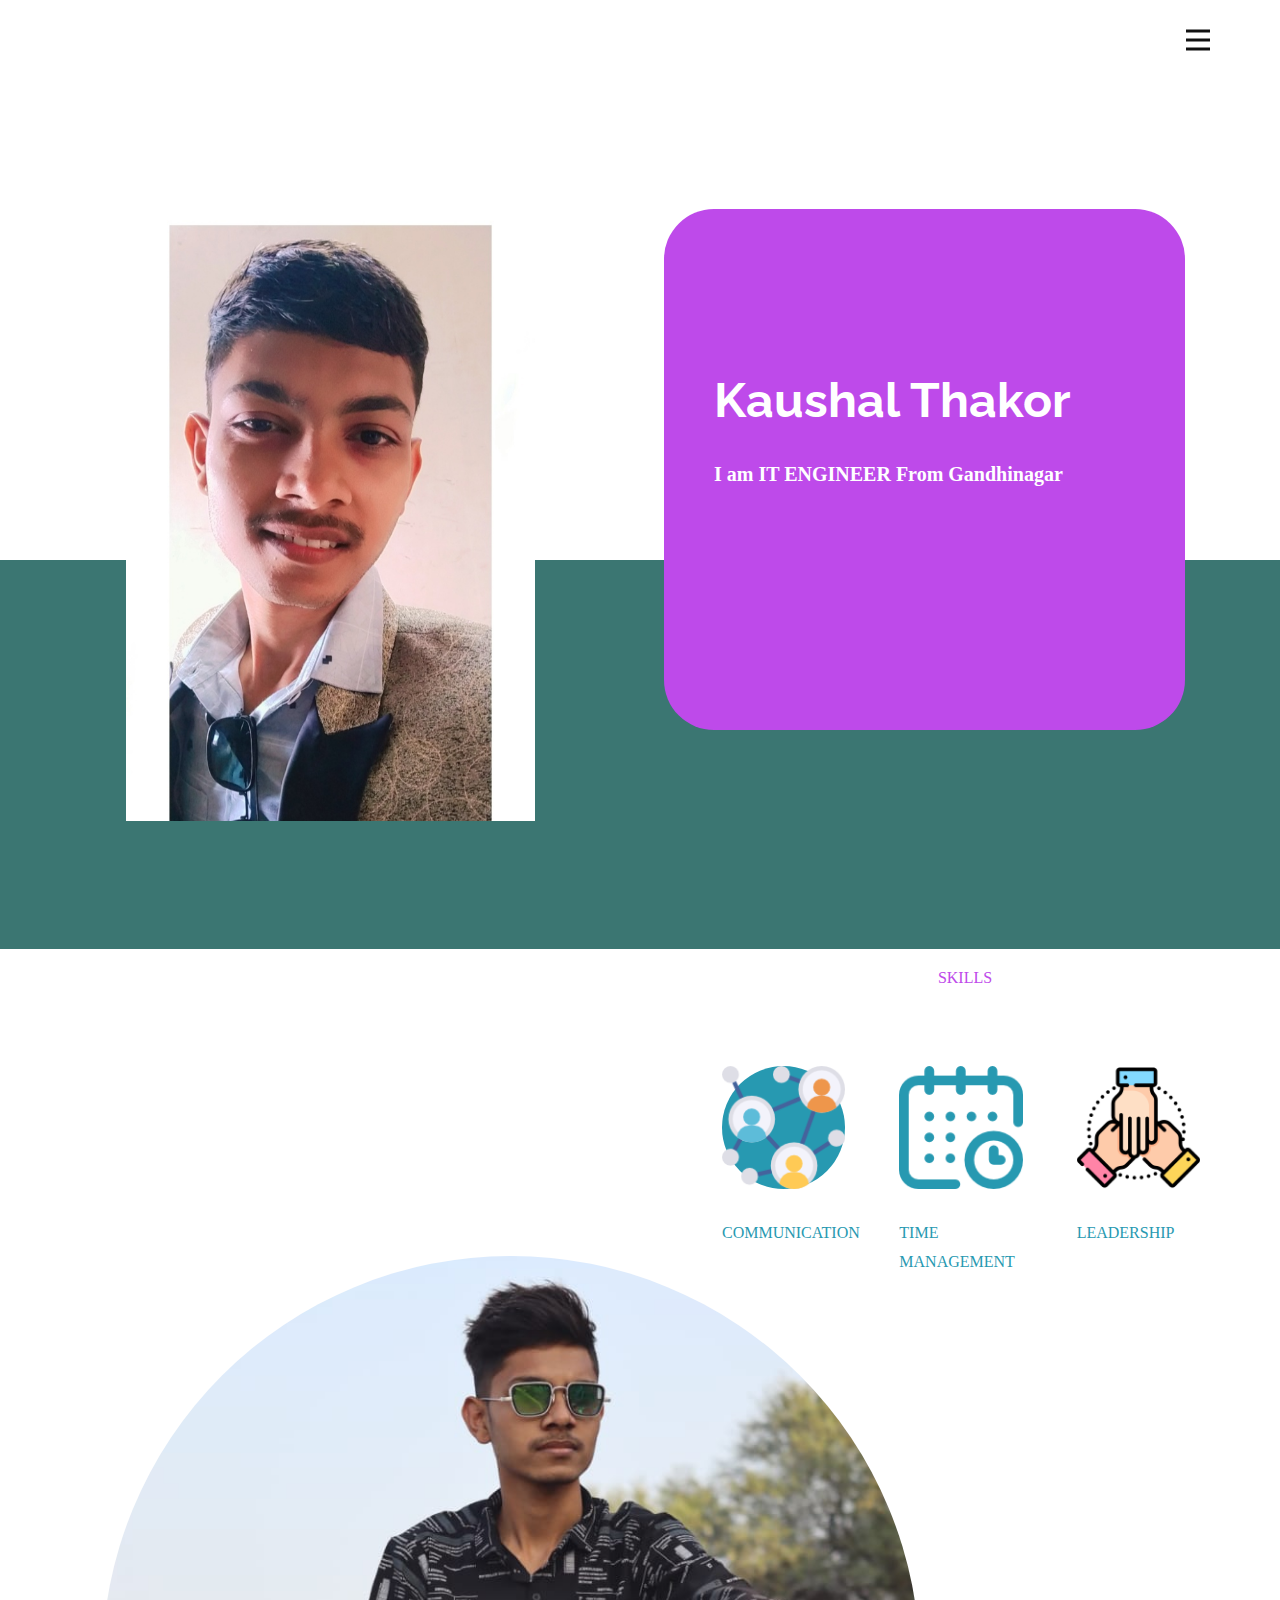
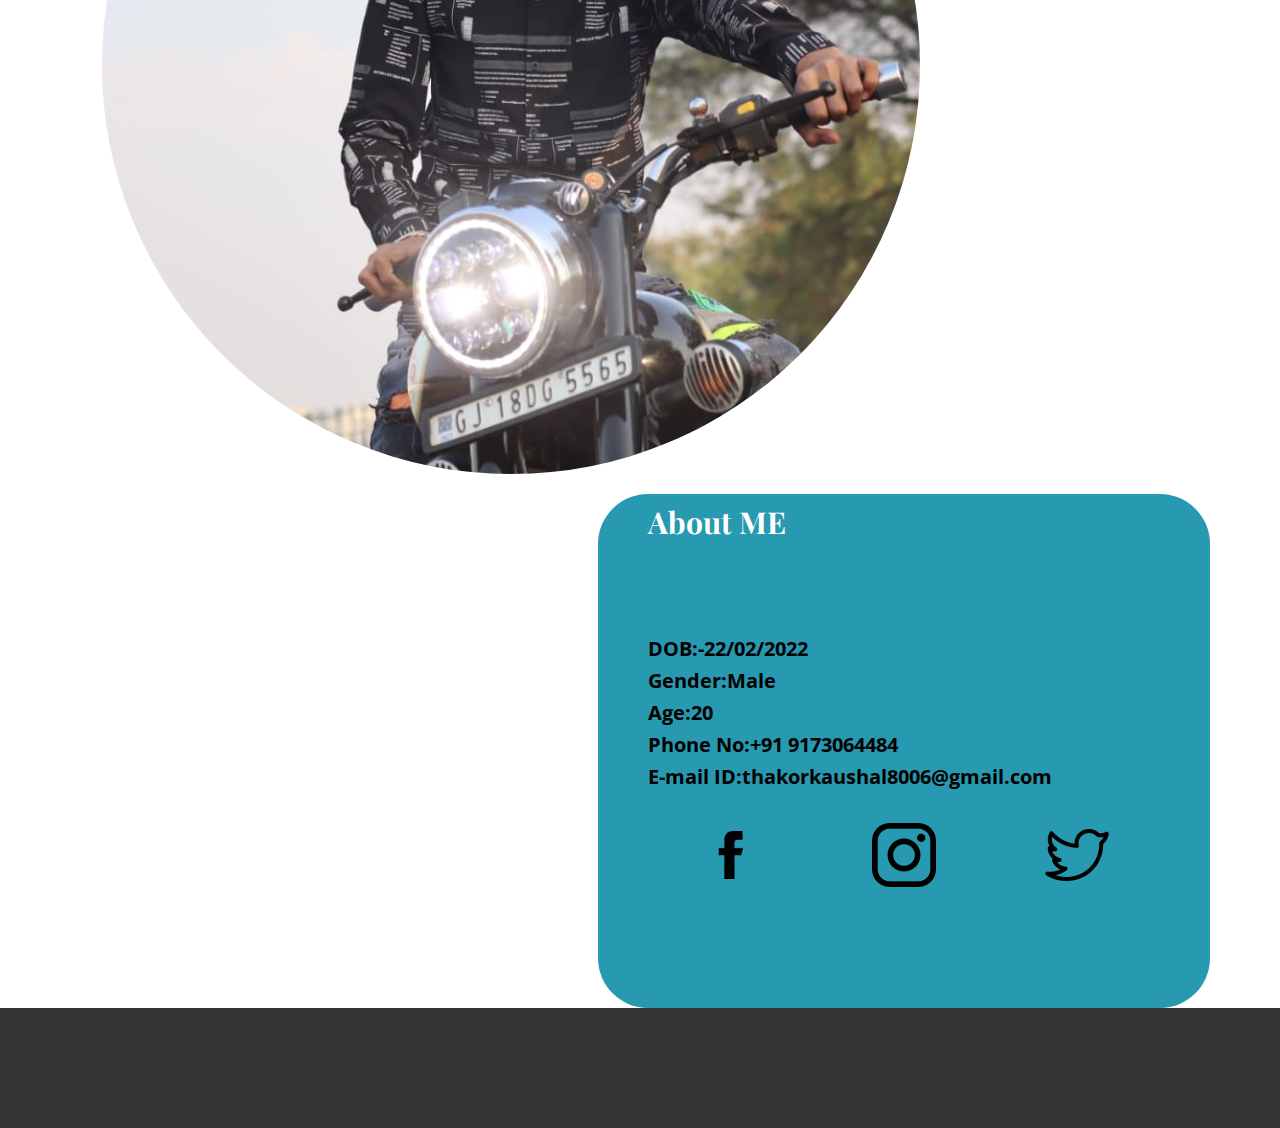
<file: index.html>
<!DOCTYPE html>
<html style="font-size: 16px;">
  <head>
    <meta name="viewport" content="width=device-width, initial-scale=1.0">
    <meta charset="utf-8">
    <meta name="keywords" content="Kaushal Thakor">
    <meta name="description" content="">
    <meta name="page_type" content="np-template-header-footer-from-plugin">
    <title>Contact</title>
    <link rel="stylesheet" href="nicepage.css" media="screen">
<link rel="stylesheet" href="Contact.css" media="screen">
    <script class="u-script" type="text/javascript" src="jquery.js" defer=""></script>
    <script class="u-script" type="text/javascript" src="nicepage.js" defer=""></script>
    <meta name="generator" content="Nicepage 4.8.2, nicepage.com">
    <link id="u-theme-google-font" rel="stylesheet" href="https://fonts.googleapis.com/css?family=Raleway:100,100i,200,200i,300,300i,400,400i,500,500i,600,600i,700,700i,800,800i,900,900i|Open+Sans:300,300i,400,400i,500,500i,600,600i,700,700i,800,800i">
    <link id="u-page-google-font" rel="stylesheet" href="https://fonts.googleapis.com/css?family=Playfair+Display:400,400i,500,500i,600,600i,700,700i,800,800i,900,900i">
    
    
    
    <script type="application/ld+json">{
		"@context": "http://schema.org",
		"@type": "Organization",
		"name": ""
}</script>
    <meta name="theme-color" content="#2799b1">
    <meta property="og:title" content="Contact">
    <meta property="og:type" content="website">
  </head>
  <body data-home-page="Contact.html" data-home-page-title="Contact" class="u-body u-xl-mode"><header class="u-clearfix u-header u-header" id="sec-9c34"><div class="u-clearfix u-sheet u-sheet-1">
        <nav class="u-menu u-menu-dropdown u-offcanvas u-menu-1" data-responsive-from="XL">
          <div class="menu-collapse" style="font-size: 1rem; letter-spacing: 0px; font-weight: 500;">
            <a class="u-button-style u-custom-active-color u-custom-border u-custom-border-color u-custom-hover-color u-custom-left-right-menu-spacing u-custom-padding-bottom u-custom-text-active-color u-custom-text-color u-custom-text-hover-color u-custom-top-bottom-menu-spacing u-nav-link u-text-active-palette-1-base u-text-hover-palette-2-base" href="#">
              <svg class="u-svg-link" viewBox="0 0 24 24"><use xmlns:xlink="http://www.w3.org/1999/xlink" xlink:href="#menu-hamburger"></use></svg>
              <svg class="u-svg-content" version="1.1" id="menu-hamburger" viewBox="0 0 16 16" x="0px" y="0px" xmlns:xlink="http://www.w3.org/1999/xlink" xmlns="http://www.w3.org/2000/svg"><g><rect y="1" width="16" height="2"></rect><rect y="7" width="16" height="2"></rect><rect y="13" width="16" height="2"></rect>
</g></svg>
            </a>
          </div>
          <div class="u-nav-container">
            <ul class="u-nav u-spacing-2 u-unstyled u-nav-1"><li class="u-nav-item"><a class="u-active-grey-5 u-button-style u-hover-grey-10 u-nav-link u-text-active-grey-90 u-text-grey-90 u-text-hover-grey-90" href="#" style="padding: 10px 20px;">Home</a>
</li><li class="u-nav-item"><a class="u-active-grey-5 u-button-style u-hover-grey-10 u-nav-link u-text-active-grey-90 u-text-grey-90 u-text-hover-grey-90" href="#" style="padding: 10px 20px;">About</a>
</li><li class="u-nav-item"><a class="u-active-grey-5 u-button-style u-hover-grey-10 u-nav-link u-text-active-grey-90 u-text-grey-90 u-text-hover-grey-90" href="#" style="padding: 10px 20px;">Contact</a>
</li></ul>
          </div>
          <div class="u-nav-container-collapse">
            <div class="u-black u-container-style u-inner-container-layout u-opacity u-opacity-95 u-sidenav">
              <div class="u-inner-container-layout u-sidenav-overflow">
                <div class="u-menu-close"></div>
                <ul class="u-align-center u-nav u-popupmenu-items u-unstyled u-nav-2"><li class="u-nav-item"><a class="u-button-style u-nav-link" href="#" style="padding: 10px 20px;">Home</a>
</li><li class="u-nav-item"><a class="u-button-style u-nav-link" href="#" style="padding: 10px 20px;">About</a>
</li><li class="u-nav-item"><a class="u-button-style u-nav-link" href="#" style="padding: 10px 20px;">Contact</a>
</li></ul>
              </div>
            </div>
            <div class="u-black u-menu-overlay u-opacity u-opacity-70"></div>
          </div>
        </nav>
      </div></header>
    <section class="u-clearfix u-palette-4-dark-2 u-valign-middle-xs u-section-1" id="carousel_f52b">
      <div class="u-expanded-width u-shape u-shape-rectangle u-white u-shape-1"></div>
      <img class="u-image u-image-1" src="WhatsAppImage2022-04-15at2.58.11PM.jpeg" data-image-width="640" data-image-height="1337">
      <div class="u-align-left u-container-style u-group u-palette-2-base u-radius-50 u-shape-round u-group-1">
        <div class="u-container-layout u-valign-bottom-xs u-container-layout-1">
          <h2 class="u-text u-text-default u-text-white u-text-1">Kaushal Thakor</h2>
          <p class="u-custom-font u-font-georgia u-text u-text-2">I am IT ENGINEER From Gandhinagar</p>
        </div>
      </div>
    </section>
    <section class="u-align-center u-clearfix u-section-2" id="carousel_3564">
      <div class="u-clearfix u-sheet u-sheet-1">
        <p class="u-custom-font u-font-georgia u-text u-text-palette-2-base u-text-1">SKILLS<span style="font-size: 1.25rem;"></span>
        </p>
        <div class="u-list u-list-1">
          <div class="u-repeater u-repeater-1">
            <div class="u-container-style u-list-item u-repeater-item">
              <div class="u-container-layout u-similar-container u-container-layout-1"><span class="u-custom-item u-file-icon u-icon u-icon-circle u-palette-1-base u-icon-1"><img src="1239682.png" alt=""></span>
                <p class="u-custom-font u-font-georgia u-text u-text-palette-1-dark-1 u-text-2">COMMUNICATION</p>
              </div>
            </div>
            <div class="u-container-style u-list-item u-repeater-item">
              <div class="u-container-layout u-similar-container u-container-layout-2"><span class="u-custom-item u-file-icon u-icon u-icon-circle u-text-palette-1-base u-icon-2"><img src="1.png" alt=""></span>
                <p class="u-custom-font u-font-georgia u-text u-text-palette-1-dark-1 u-text-3">TIME&nbsp;<br>MANAGEMENT
                </p>
              </div>
            </div>
            <div class="u-container-style u-list-item u-repeater-item">
              <div class="u-container-layout u-similar-container u-container-layout-3"><span class="u-custom-item u-file-icon u-icon u-icon-circle u-icon-3"><img src="1534938.png" alt=""></span>
                <p class="u-custom-font u-font-georgia u-text u-text-palette-1-dark-1 u-text-4">LEADERSHIP</p>
              </div>
            </div>
          </div>
        </div>
        <div class="u-image u-image-circle u-preserve-proportions u-image-1" data-image-width="853" data-image-height="1280"></div>
        <div class="u-container-style u-expanded-width-xs u-group u-palette-1-base u-radius-50 u-shape-round u-group-1">
          <div class="u-container-layout u-container-layout-4">
            <p class="u-custom-font u-font-playfair-display u-text u-text-body-alt-color u-text-5">About ME</p>
            <p class="u-large-text u-text u-text-black u-text-variant u-text-6">DOB:-22/02/2022<br>Gender:Male<br>Age:20<br>Phone No:+91 9173064484<br>E-mail ID:thakorkaushal8006@gmail.com
            </p><span class="u-file-icon u-icon u-icon-4" data-href="https://instagram.com/kaushal_sinh__?igshid=YmMyMTA2M2Y=" data-target="_blank"><img src="87390.png" alt=""></span><span class="u-file-icon u-icon u-icon-5" data-href="https://twitter.com/Kaushal31927866?t=mn_KWt-dfrWMctCeSpgm0w&amp;s=09" data-target="_blank"><img src="2111819.png" alt=""></span><span class="u-border-2 u-border-palette-1-base u-file-icon u-icon u-icon-circle u-icon-6" data-href="https://www.facebook.com/kaushal.thakor.779" data-target="_blank"><img src="13756.png" alt=""></span>
          </div>
        </div>
      </div>
    </section>
    
    
    <footer class="u-align-center u-clearfix u-footer u-grey-80 u-footer" id="sec-90c0"><div class="u-align-left u-clearfix u-sheet u-sheet-1"></div></footer>
  
  </body>
</html>
</file>
